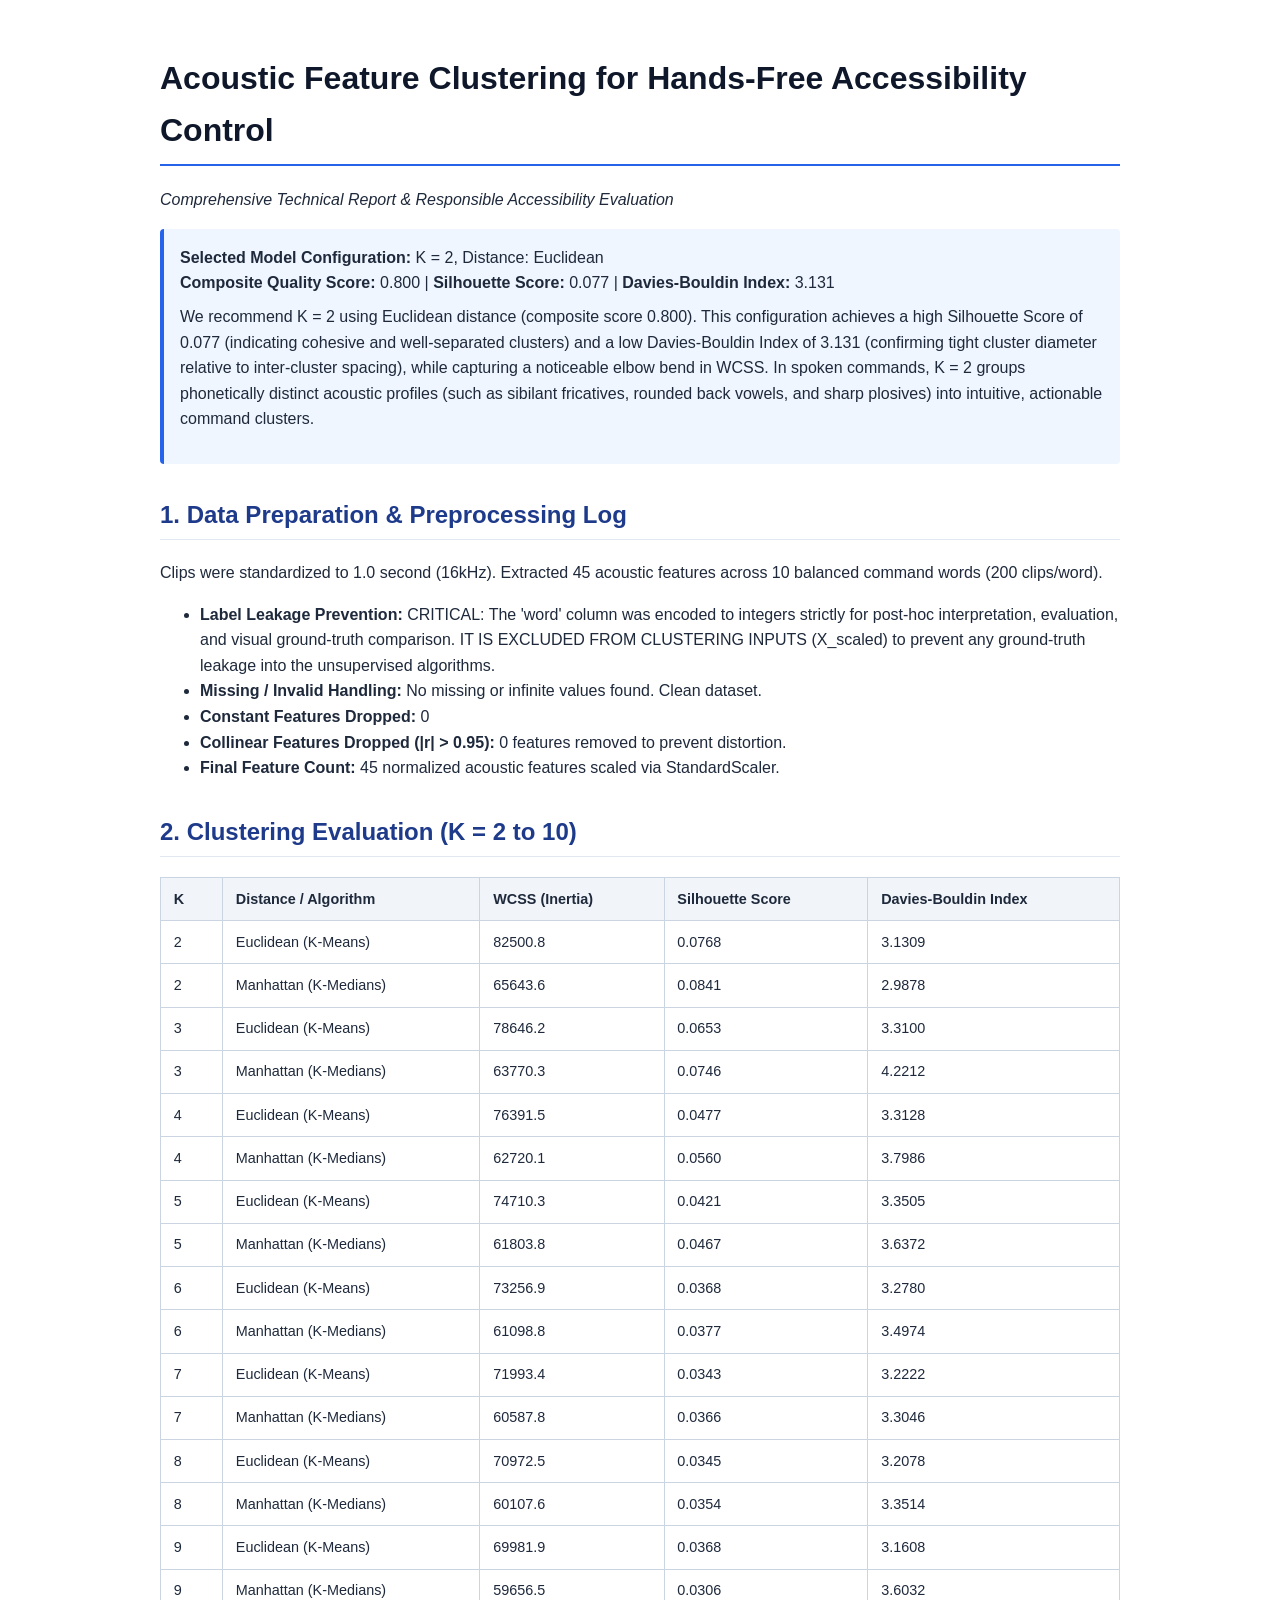
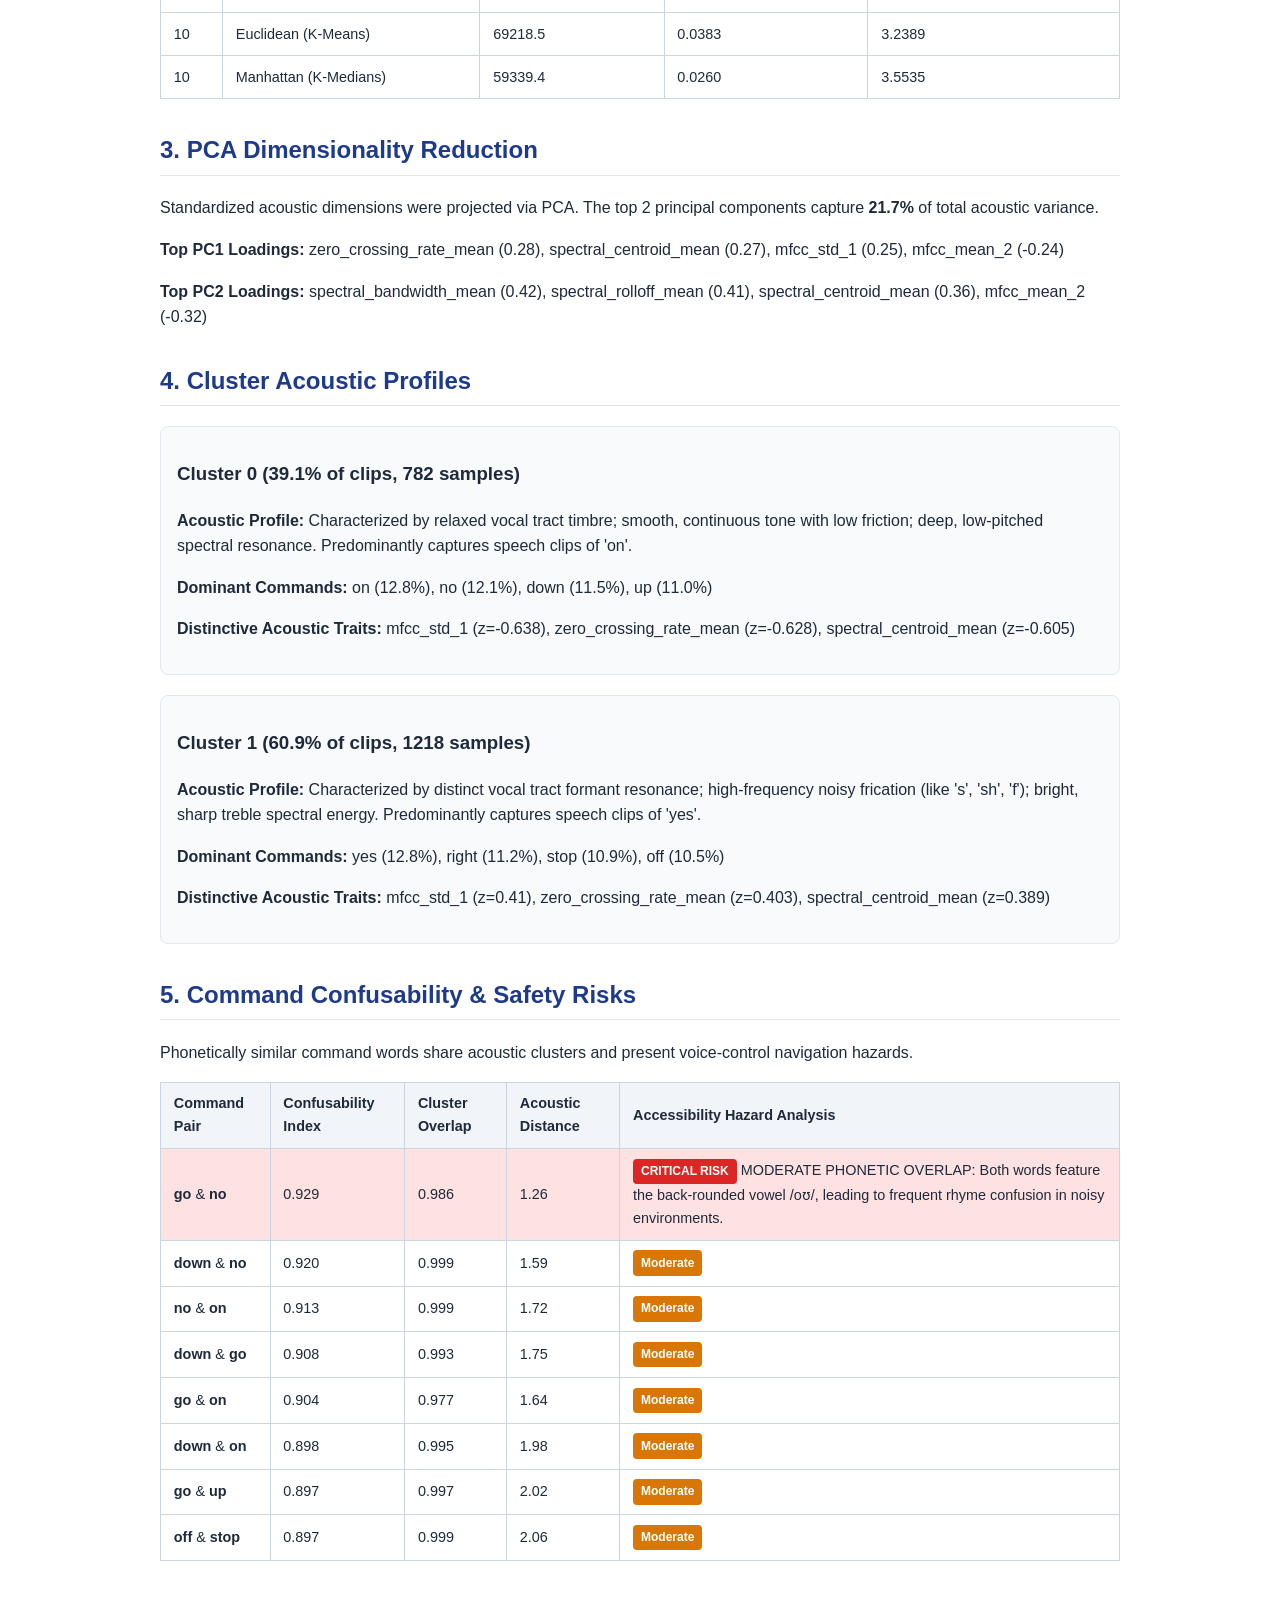
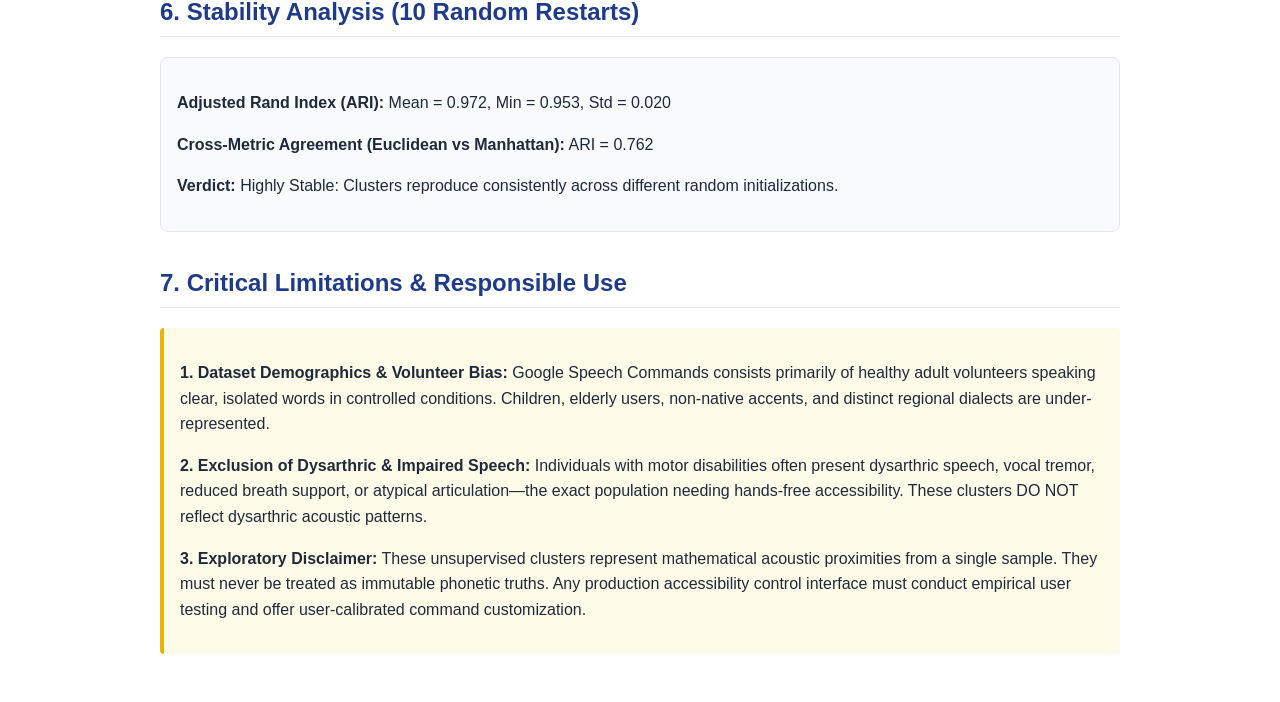
<file: data/acoustic_clustering_report.html>
<!DOCTYPE html>
<html lang="en">
<head>
<meta charset="UTF-8">
<title>Acoustic Feature Clustering Report</title>
<style>
    body { font-family: -apple-system, BlinkMacSystemFont, "Segoe UI", Roboto, Helvetica, Arial, sans-serif; line-height: 1.6; color: #1e293b; max-width: 960px; margin: 0 auto; padding: 2rem; }
    h1 { color: #0f172a; border-bottom: 2px solid #2563eb; padding-bottom: 0.5rem; }
    h2 { color: #1e3a8a; margin-top: 2rem; border-bottom: 1px solid #e2e8f0; padding-bottom: 0.3rem; }
    h3 { color: #1e293b; margin-top: 1rem; }
    table { width: 100%; border-collapse: collapse; margin: 1rem 0; font-size: 0.9rem; }
    th, td { border: 1px solid #cbd5e1; padding: 0.6rem 0.8rem; text-align: left; }
    th { background-color: #f1f5f9; font-weight: 600; }
    .card { background: #f8fafc; border: 1px solid #e2e8f0; border-radius: 8px; padding: 1rem; }
    .alert { background: #eff6ff; border-left: 4px solid #2563eb; padding: 1rem; margin: 1rem 0; border-radius: 4px; }
    .alert-warning { background: #fefce8; border-left-color: #eab308; }
    .badge { display: inline-block; padding: 0.2rem 0.5rem; border-radius: 4px; font-size: 0.75rem; font-weight: 700; }
    .badge-danger { background: #dc2626; color: white; }
    .badge-warning { background: #d97706; color: white; }
    @media print { body { padding: 0; } .card { break-inside: avoid; } }
</style>
</head>
<body>
    <h1>Acoustic Feature Clustering for Hands-Free Accessibility Control</h1>
    <p><em>Comprehensive Technical Report & Responsible Accessibility Evaluation</em></p>

    <div class="alert">
        <strong>Selected Model Configuration:</strong> K = 2, Distance: Euclidean<br>
        <strong>Composite Quality Score:</strong> 0.800 | <strong>Silhouette Score:</strong> 0.077 | <strong>Davies-Bouldin Index:</strong> 3.131<br>
        <p style="margin-top: 0.5rem;">We recommend K = 2 using Euclidean distance (composite score 0.800). This configuration achieves a high Silhouette Score of 0.077 (indicating cohesive and well-separated clusters) and a low Davies-Bouldin Index of 3.131 (confirming tight cluster diameter relative to inter-cluster spacing), while capturing a noticeable elbow bend in WCSS. In spoken commands, K = 2 groups phonetically distinct acoustic profiles (such as sibilant fricatives, rounded back vowels, and sharp plosives) into intuitive, actionable command clusters.</p>
    </div>

    <h2>1. Data Preparation & Preprocessing Log</h2>
    <p>Clips were standardized to 1.0 second (16kHz). Extracted 45 acoustic features across 10 balanced command words (200 clips/word).</p>
    <ul>
        <li><strong>Label Leakage Prevention:</strong> CRITICAL: The 'word' column was encoded to integers strictly for post-hoc interpretation, evaluation, and visual ground-truth comparison. IT IS EXCLUDED FROM CLUSTERING INPUTS (X_scaled) to prevent any ground-truth leakage into the unsupervised algorithms.</li>
        <li><strong>Missing / Invalid Handling:</strong> No missing or infinite values found. Clean dataset.</li>
        <li><strong>Constant Features Dropped:</strong> 0</li>
        <li><strong>Collinear Features Dropped (|r| > 0.95):</strong> 0 features removed to prevent distortion.</li>
        <li><strong>Final Feature Count:</strong> 45 normalized acoustic features scaled via StandardScaler.</li>
    </ul>

    <h2>2. Clustering Evaluation (K = 2 to 10)</h2>
    <table>
        <thead>
            <tr><th>K</th><th>Distance / Algorithm</th><th>WCSS (Inertia)</th><th>Silhouette Score</th><th>Davies-Bouldin Index</th></tr>
        </thead>
        <tbody>
            <tr><td>2</td><td>Euclidean (K-Means)</td><td>82500.8</td><td>0.0768</td><td>3.1309</td></tr><tr><td>2</td><td>Manhattan (K-Medians)</td><td>65643.6</td><td>0.0841</td><td>2.9878</td></tr><tr><td>3</td><td>Euclidean (K-Means)</td><td>78646.2</td><td>0.0653</td><td>3.3100</td></tr><tr><td>3</td><td>Manhattan (K-Medians)</td><td>63770.3</td><td>0.0746</td><td>4.2212</td></tr><tr><td>4</td><td>Euclidean (K-Means)</td><td>76391.5</td><td>0.0477</td><td>3.3128</td></tr><tr><td>4</td><td>Manhattan (K-Medians)</td><td>62720.1</td><td>0.0560</td><td>3.7986</td></tr><tr><td>5</td><td>Euclidean (K-Means)</td><td>74710.3</td><td>0.0421</td><td>3.3505</td></tr><tr><td>5</td><td>Manhattan (K-Medians)</td><td>61803.8</td><td>0.0467</td><td>3.6372</td></tr><tr><td>6</td><td>Euclidean (K-Means)</td><td>73256.9</td><td>0.0368</td><td>3.2780</td></tr><tr><td>6</td><td>Manhattan (K-Medians)</td><td>61098.8</td><td>0.0377</td><td>3.4974</td></tr><tr><td>7</td><td>Euclidean (K-Means)</td><td>71993.4</td><td>0.0343</td><td>3.2222</td></tr><tr><td>7</td><td>Manhattan (K-Medians)</td><td>60587.8</td><td>0.0366</td><td>3.3046</td></tr><tr><td>8</td><td>Euclidean (K-Means)</td><td>70972.5</td><td>0.0345</td><td>3.2078</td></tr><tr><td>8</td><td>Manhattan (K-Medians)</td><td>60107.6</td><td>0.0354</td><td>3.3514</td></tr><tr><td>9</td><td>Euclidean (K-Means)</td><td>69981.9</td><td>0.0368</td><td>3.1608</td></tr><tr><td>9</td><td>Manhattan (K-Medians)</td><td>59656.5</td><td>0.0306</td><td>3.6032</td></tr><tr><td>10</td><td>Euclidean (K-Means)</td><td>69218.5</td><td>0.0383</td><td>3.2389</td></tr><tr><td>10</td><td>Manhattan (K-Medians)</td><td>59339.4</td><td>0.0260</td><td>3.5535</td></tr>
        </tbody>
    </table>

    <h2>3. PCA Dimensionality Reduction</h2>
    <p>Standardized acoustic dimensions were projected via PCA. The top 2 principal components capture <strong>21.7%</strong> of total acoustic variance.</p>
    <p><strong>Top PC1 Loadings:</strong> zero_crossing_rate_mean (0.28), spectral_centroid_mean (0.27), mfcc_std_1 (0.25), mfcc_mean_2 (-0.24)</p>
    <p><strong>Top PC2 Loadings:</strong> spectral_bandwidth_mean (0.42), spectral_rolloff_mean (0.41), spectral_centroid_mean (0.36), mfcc_mean_2 (-0.32)</p>

    <h2>4. Cluster Acoustic Profiles</h2>
    
        <div class="card" style="margin-bottom: 1.25rem;">
            <h3>Cluster 0 (39.1% of clips, 782 samples)</h3>
            <p><strong>Acoustic Profile:</strong> Characterized by relaxed vocal tract timbre; smooth, continuous tone with low friction; deep, low-pitched spectral resonance. Predominantly captures speech clips of 'on'.</p>
            <p><strong>Dominant Commands:</strong> on (12.8%), no (12.1%), down (11.5%), up (11.0%)</p>
            <p><strong>Distinctive Acoustic Traits:</strong> mfcc_std_1 (z=-0.638), zero_crossing_rate_mean (z=-0.628), spectral_centroid_mean (z=-0.605)</p>
        </div>
        
        <div class="card" style="margin-bottom: 1.25rem;">
            <h3>Cluster 1 (60.9% of clips, 1218 samples)</h3>
            <p><strong>Acoustic Profile:</strong> Characterized by distinct vocal tract formant resonance; high-frequency noisy frication (like 's', 'sh', 'f'); bright, sharp treble spectral energy. Predominantly captures speech clips of 'yes'.</p>
            <p><strong>Dominant Commands:</strong> yes (12.8%), right (11.2%), stop (10.9%), off (10.5%)</p>
            <p><strong>Distinctive Acoustic Traits:</strong> mfcc_std_1 (z=0.41), zero_crossing_rate_mean (z=0.403), spectral_centroid_mean (z=0.389)</p>
        </div>
        

    <h2>5. Command Confusability & Safety Risks</h2>
    <p>Phonetically similar command words share acoustic clusters and present voice-control navigation hazards.</p>
    <table>
        <thead>
            <tr><th>Command Pair</th><th>Confusability Index</th><th>Cluster Overlap</th><th>Acoustic Distance</th><th>Accessibility Hazard Analysis</th></tr>
        </thead>
        <tbody>
            
        <tr style="background-color: #fee2e2;">
            <td><strong>go</strong> & <strong>no</strong></td>
            <td>0.929</td>
            <td>0.986</td>
            <td>1.26</td>
            <td><span class="badge badge-danger">CRITICAL RISK</span> MODERATE PHONETIC OVERLAP: Both words feature the back-rounded vowel /oʊ/, leading to frequent rhyme confusion in noisy environments.</td>
        </tr>
        
        <tr style="">
            <td><strong>down</strong> & <strong>no</strong></td>
            <td>0.920</td>
            <td>0.999</td>
            <td>1.59</td>
            <td><span class="badge badge-warning">Moderate</span> </td>
        </tr>
        
        <tr style="">
            <td><strong>no</strong> & <strong>on</strong></td>
            <td>0.913</td>
            <td>0.999</td>
            <td>1.72</td>
            <td><span class="badge badge-warning">Moderate</span> </td>
        </tr>
        
        <tr style="">
            <td><strong>down</strong> & <strong>go</strong></td>
            <td>0.908</td>
            <td>0.993</td>
            <td>1.75</td>
            <td><span class="badge badge-warning">Moderate</span> </td>
        </tr>
        
        <tr style="">
            <td><strong>go</strong> & <strong>on</strong></td>
            <td>0.904</td>
            <td>0.977</td>
            <td>1.64</td>
            <td><span class="badge badge-warning">Moderate</span> </td>
        </tr>
        
        <tr style="">
            <td><strong>down</strong> & <strong>on</strong></td>
            <td>0.898</td>
            <td>0.995</td>
            <td>1.98</td>
            <td><span class="badge badge-warning">Moderate</span> </td>
        </tr>
        
        <tr style="">
            <td><strong>go</strong> & <strong>up</strong></td>
            <td>0.897</td>
            <td>0.997</td>
            <td>2.02</td>
            <td><span class="badge badge-warning">Moderate</span> </td>
        </tr>
        
        <tr style="">
            <td><strong>off</strong> & <strong>stop</strong></td>
            <td>0.897</td>
            <td>0.999</td>
            <td>2.06</td>
            <td><span class="badge badge-warning">Moderate</span> </td>
        </tr>
        
        </tbody>
    </table>

    <h2>6. Stability Analysis (10 Random Restarts)</h2>
    <div class="card">
        <p><strong>Adjusted Rand Index (ARI):</strong> Mean = 0.972, Min = 0.953, Std = 0.020</p>
        <p><strong>Cross-Metric Agreement (Euclidean vs Manhattan):</strong> ARI = 0.762</p>
        <p><strong>Verdict:</strong> Highly Stable: Clusters reproduce consistently across different random initializations.</p>
    </div>

    <h2>7. Critical Limitations & Responsible Use</h2>
    <div class="alert alert-warning">
        <p><strong>1. Dataset Demographics & Volunteer Bias:</strong> Google Speech Commands consists primarily of healthy adult volunteers speaking clear, isolated words in controlled conditions. Children, elderly users, non-native accents, and distinct regional dialects are under-represented.</p>
        <p><strong>2. Exclusion of Dysarthric & Impaired Speech:</strong> Individuals with motor disabilities often present dysarthric speech, vocal tremor, reduced breath support, or atypical articulation—the exact population needing hands-free accessibility. These clusters DO NOT reflect dysarthric acoustic patterns.</p>
        <p><strong>3. Exploratory Disclaimer:</strong> These unsupervised clusters represent mathematical acoustic proximities from a single sample. They must never be treated as immutable phonetic truths. Any production accessibility control interface must conduct empirical user testing and offer user-calibrated command customization.</p>
    </div>
</body>
</html>
</file>
